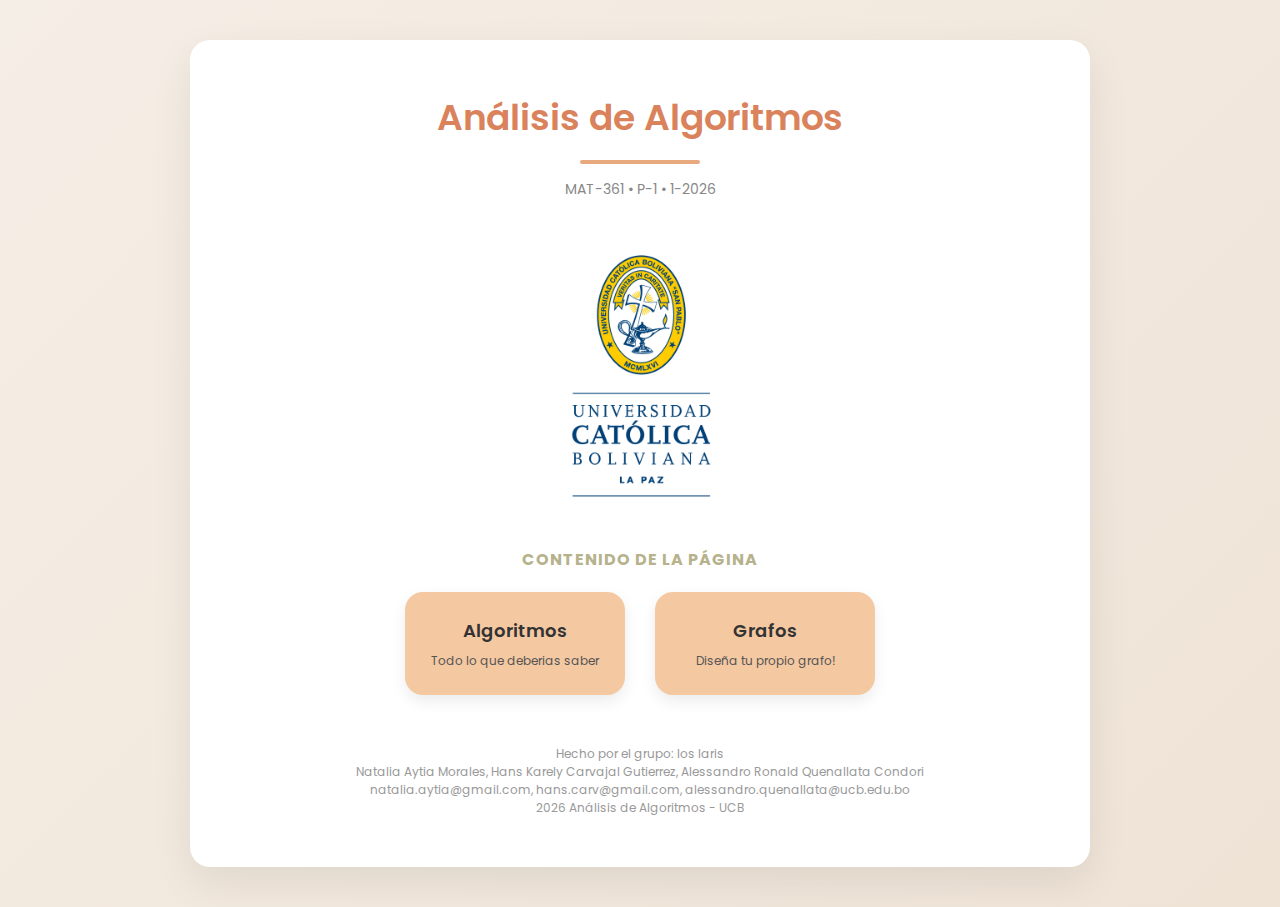
<file: index.html>
<!DOCTYPE html>
<html lang="es">

<head>
    <meta charset="UTF-8">
    <meta name="viewport" content="width=device-width, initial-scale=1.0">
    <title>Análisis de Algoritmos</title>
    <link href="stylesmenu.css" rel="stylesheet">
    <!-- Fuente moderna -->
    <link href="https://fonts.googleapis.com/css2?family=Poppins:wght@300;400;600&display=swap" rel="stylesheet">

    <meta name="description"
        content="Proyecto de la materia de Analisis de Algoritmos, realizado por los estudiantes Natalia Aytia Morales, Hans Carvajal y Alessandro Quenallata">
    <meta name="keywords"
        content="Analisis de algoritmos, Algortimos, grafos, algoritmo de Jhonson, Ingeniería en Sistemas, UCB, proyecto">
    <meta name="author" content="Natalia Aytia, Hans Carvajal y Alessandro Quenallata">
    <link rel="icon" type="image/png" href="fotos/logo-ucb-cuadrado.png">

    <!-- Open graph meta tags -->
    <meta property="og:title" content="Proyecto de Natalia">
    <meta property="og:image" content="fotos/logo-ucb-cuadrado.png">
    <meta property="og:type" content="website">
    <meta property="og:image" content="fotos/logo-ucb-cuadrado.png">
    <meta property="og:image:alt" content="foto ucb">
</head>

<body>

    <section id="intro">

        <div class="titulo">
            <h2>Análisis de Algoritmos</h2>
            <div class="linea"></div>
            <p class="materia">MAT-361 • P-1 • 1-2026</p>
        </div>

        <img src="fotos/logo-ucb-cuadrado.png" alt="logo UCB" class="logo">


        <div class="contenido">
            <h6>Contenido de la página</h6>

            <nav class="menu">

                <a href="algoritmos.html">
                    <span>Algoritmos</span>
                    <small>Todo lo que deberias saber</small>
                </a>

                <a href="grafo.html">
                    <span>Grafos</span>
                    <small>Diseña tu propio grafo!</small>
                </a>
            </nav>
        </div>

        <footer>
            <p>Hecho por el grupo: los laris</p>
            <p>Natalia Aytia Morales, Hans Karely Carvajal Gutierrez, Alessandro Ronald Quenallata Condori</p>
            <p>natalia.aytia@gmail.com, hans.carv@gmail.com, alessandro.quenallata@ucb.edu.bo</p>
            <p>2026 Análisis de Algoritmos - UCB</p>
        </footer>

    </section>

</body>

</html>
</file>
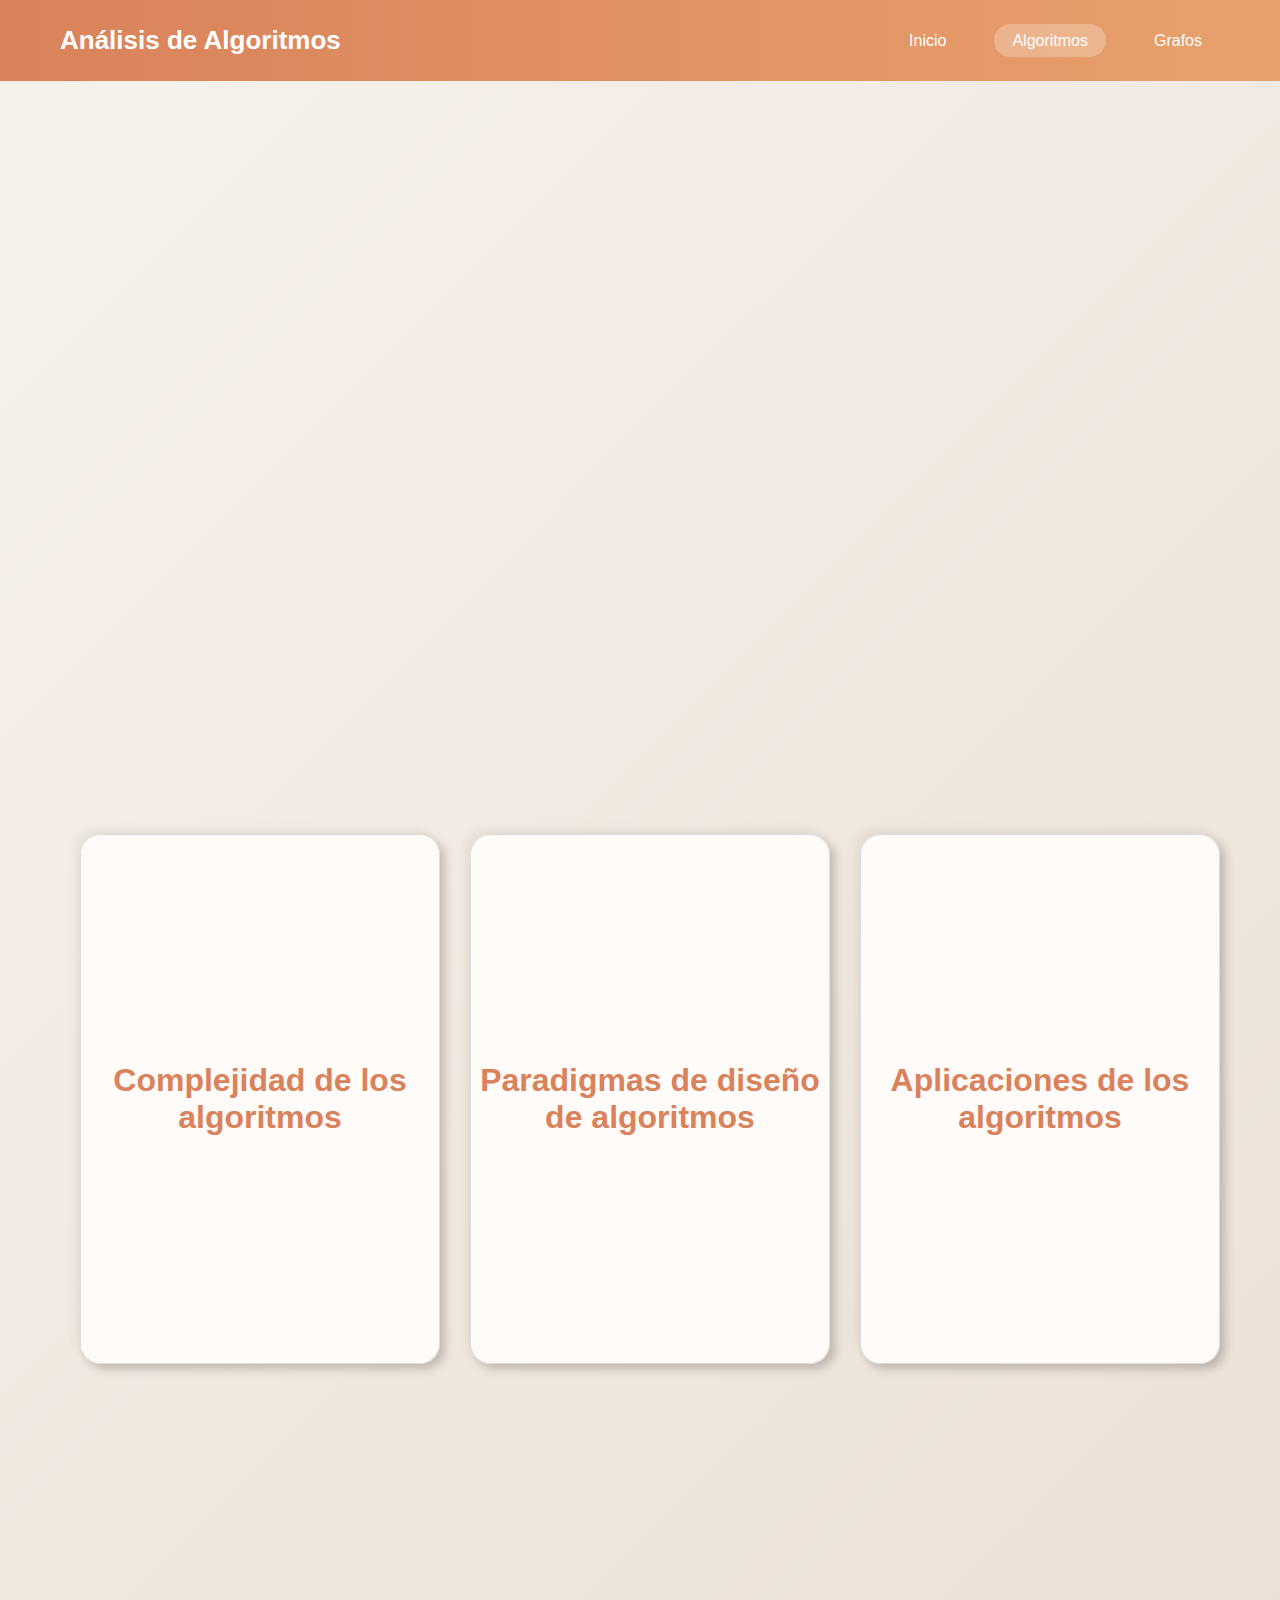
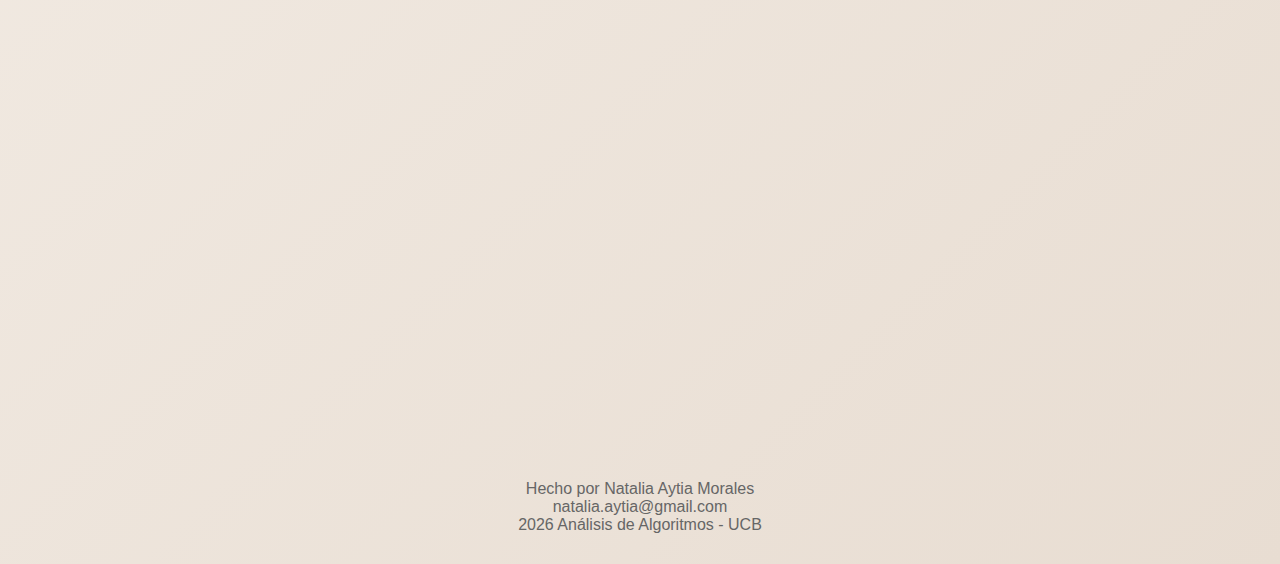
<file: algoritmos.html>
<!DOCTYPE html>
<html lang="en">

<head>
    <meta charset="UTF-8">
    <meta name="viewport" content="width=device-width, initial-scale=1.0">
    <title>Algoritmos</title>
    <link href="stylealgoritmo.css" rel="stylesheet">
    <link rel="icon" type="image/png" href="fotos/logo-ucb-cuadrado.png">
</head>

<body>

    <header class="navbar">
        <h1 class="cabecera-nombre">Análisis de Algoritmos</h1>
        <ul class="nav-links">
            <li><a href="index.html">Inicio</a></li>
            <li><a href="algoritmos.html" class="activo">Algoritmos</a></li>
            <li><a href="grafo.html">Grafos</a></li>
        </ul>
    </header>

    <main class="container">
        <section class="card">
            <details open>
                <summary>Introducción a los algoritmos</summary>

                <div class="contenido-card">
                    <h3>¿Qué es un algoritmo?</h3>
                    <p>
                        Un algoritmo es un conjunto de instrucciones bien definidas, ordenadas y finitas
                        que permiten resolver un problema específico o realizar una tarea determinada.
                        En informática, los algoritmos son la base de todos los programas y sistemas.
                    </p>

                    <p>
                        Desde operaciones matemáticas simples hasta sistemas complejos como redes sociales
                        o inteligencia artificial, todo funciona gracias a algoritmos.
                    </p>

                    <ul>
                        <li>Tiene un inicio y un final.</li>
                        <li>Está compuesto por pasos claros y precisos.</li>
                        <li>Es finito (termina en algún momento).</li>
                        <li>Produce un resultado concreto.</li>
                        <li>Puede representarse en pseudocódigo o diagramas de flujo.</li>
                    </ul>
                </div>

            </details>
        </section>

        <section class="card">
            <details open>
                <summary>Definicion teorica</summary>

                <div class="contenido-card">
                    <p>
                        En teoría de la computación, un algoritmo es un procedimiento formal que transforma
                        una entrada (input) en una salida (output) siguiendo reglas bien definidas
                        y ejecutables por una máquina.
                    </p>

                    <p>
                        Matemáticamente, puede verse como una función que recibe datos iniciales,
                        realiza un proceso lógico y devuelve un resultado. Su eficiencia puede medirse
                        en términos de tiempo y espacio de ejecución.
                    </p>

                    <img src="fotos/algoritmo1.jpg" alt="algoritmo">
                </div>

            </details>
        </section>

        <section class="card">
            <details open>
                <summary>Estructuras basicas</summary>

                <div class="contenido-card">
                    <p>
                        Todo algoritmo está compuesto por estructuras fundamentales que permiten
                        controlar el flujo de ejecución del programa.
                    </p>

                    <ul>
                        <li><strong>Secuencia:</strong> Instrucciones ejecutadas en orden, una tras otra.</li>
                        <li><strong>Selección:</strong> Permite tomar decisiones mediante condiciones (if, else).</li>
                        <li><strong>Repetición:</strong> Permite ejecutar un bloque varias veces (for, while).</li>
                    </ul>

                    <p>
                        Estas estructuras forman la base de cualquier lenguaje de programación moderno.
                    </p>

                    <img src="fotos/algoritmo2.png" alt="estructuras">
                </div>

            </details>
        </section>

        <section class="wrapped">

            <div class="carta">

                <div class="carta-frente">
                    <div class="carta-info">
                        <h3 class="carta-titulo">Complejidad de los algoritmos</h3>
                    </div>
                </div>

                <div class="carta-atras">
                    <div class="carta-contenido">
                        <p>
                            La notación Big-O se utiliza para medir la eficiencia de un algoritmo
                            en función del tamaño de la entrada (n). Describe cómo crece el tiempo
                            o espacio requerido cuando aumenta la cantidad de datos.
                        </p>

                        <ul>
                            <li><strong>O(1):</strong> Tiempo constante, no depende del tamaño de entrada.</li>
                            <li><strong>O(n):</strong> Tiempo lineal, crece proporcionalmente a n.</li>
                            <li><strong>O(log n):</strong> Tiempo logarítmico, crece lentamente (ej. búsqueda binaria).
                            </li>
                            <li><strong>O(n²):</strong> Tiempo cuadrático, común en ciclos anidados.</li>
                        </ul>
                        <p>
                            Analizar la complejidad permite comparar algoritmos y elegir el más eficiente.
                        </p>
                    </div>
                </div>
            </div>
        </section>


        <section class="wrapped">

            <div class="carta">

                <div class="carta-frente">
                    <div class="carta-info">
                        <h3 class="carta-titulo">Paradigmas de diseño de algoritmos</h3>
                    </div>
                </div>

                <div class="carta-atras">
                    <div class="carta-contenido">
                        <p>
                            Los paradigmas son estrategias generales utilizadas para diseñar algoritmos eficientes.
                        </p>

                        <ul>
                            <li><strong>Divide y vencerás:</strong> Divide el problema en partes más pequeñas y combina
                                resultados.
                            </li>
                            <li><strong>Programación dinámica:</strong> Guarda resultados intermedios para evitar
                                cálculos
                                repetidos.</li>
                            <li><strong>Algoritmos voraces (Greedy):</strong> Eligen la mejor opción local esperando una
                                solución
                                global óptima.</li>
                            <li><strong>Backtracking:</strong> Explora posibles soluciones y retrocede si no funcionan.
                            </li>
                        </ul>

                        <p>
                            Estos enfoques permiten resolver problemas complejos de forma estructurada.
                        </p>
                    </div>
                </div>
            </div>
        </section>


        <section class="wrapped">

            <div class="carta">

                <div class="carta-frente">
                    <div class="carta-info">
                        <h3 class="carta-titulo">Aplicaciones de los algoritmos</h3>
                    </div>
                </div>

                <div class="carta-atras">
                    <div class="carta-contenido">
                        <p>
                            Los algoritmos están presentes en prácticamente todas las áreas tecnológicas:
                        </p>

                        <ul>
                            <li>Inteligencia Artificial y Machine Learning.</li>
                            <li>Criptografía y seguridad informática.</li>
                            <li>Redes sociales y motores de búsqueda.</li>
                            <li>Robótica y automatización.</li>
                            <li>Sistemas financieros y bancarios.</li>
                            <li>Desarrollo de software y videojuegos.</li>
                        </ul>

                        <p>
                            Sin algoritmos, los sistemas digitales modernos no podrían funcionar.
                        </p>
                    </div>
                </div>
            </div>
        </section>

        <section class="card">
            <details open>
                <summary>Ejemplos de algoritmos</summary>

                <div class="contenido-card">
                    <p>Algunos ejemplos clásicos utilizados en informática son:</p>
                    <ul>
                        <li><strong>Búsqueda binaria:</strong> Encuentra un elemento en una lista ordenada de forma
                            eficiente.
                        </li>
                        <li><strong>Ordenamiento burbuja:</strong> Método simple de ordenamiento basado en intercambios.
                        </li>
                        <li><strong>Dijkstra:</strong> Encuentra el camino más corto en un grafo.</li>
                        <li><strong>Kruskal:</strong> Encuentra el árbol de expansión mínima.</li>
                    </ul>

                    <p>
                        Estos algoritmos son fundamentales en estructuras de datos y teoría de grafos.
                    </p>
                </div>

            </details>
        </section>

        <section class="card">
            <details open>
                <summary>Videos complementarios</summary>

                <div class="contenido-card">
                    <p>
                        A continuación, algunos recursos audiovisuales para reforzar el aprendizaje
                        sobre análisis y diseño de algoritmos:
                    </p>

                    <div class="video-grid">
                        <iframe src="https://www.youtube.com/embed/f10jKIslSUY" allowfullscreen></iframe>
                        <iframe src="https://www.youtube.com/embed/U3CGMyjzlvM" allowfullscreen></iframe>
                        <iframe src="https://www.youtube.com/embed/RSJrBEhdZxw" allowfullscreen></iframe>
                        <iframe src="https://www.youtube.com/embed/zuCHSKLIibo" allowfullscreen></iframe>
                    </div>
                </div>

            </details>
        </section>

    </main>

    <footer class="footer">
        <p>Hecho por Natalia Aytia Morales</p>
        <p>natalia.aytia@gmail.com</p>
        <p>2026 Análisis de Algoritmos - UCB</p>
    </footer>

</body>

</html>
</file>
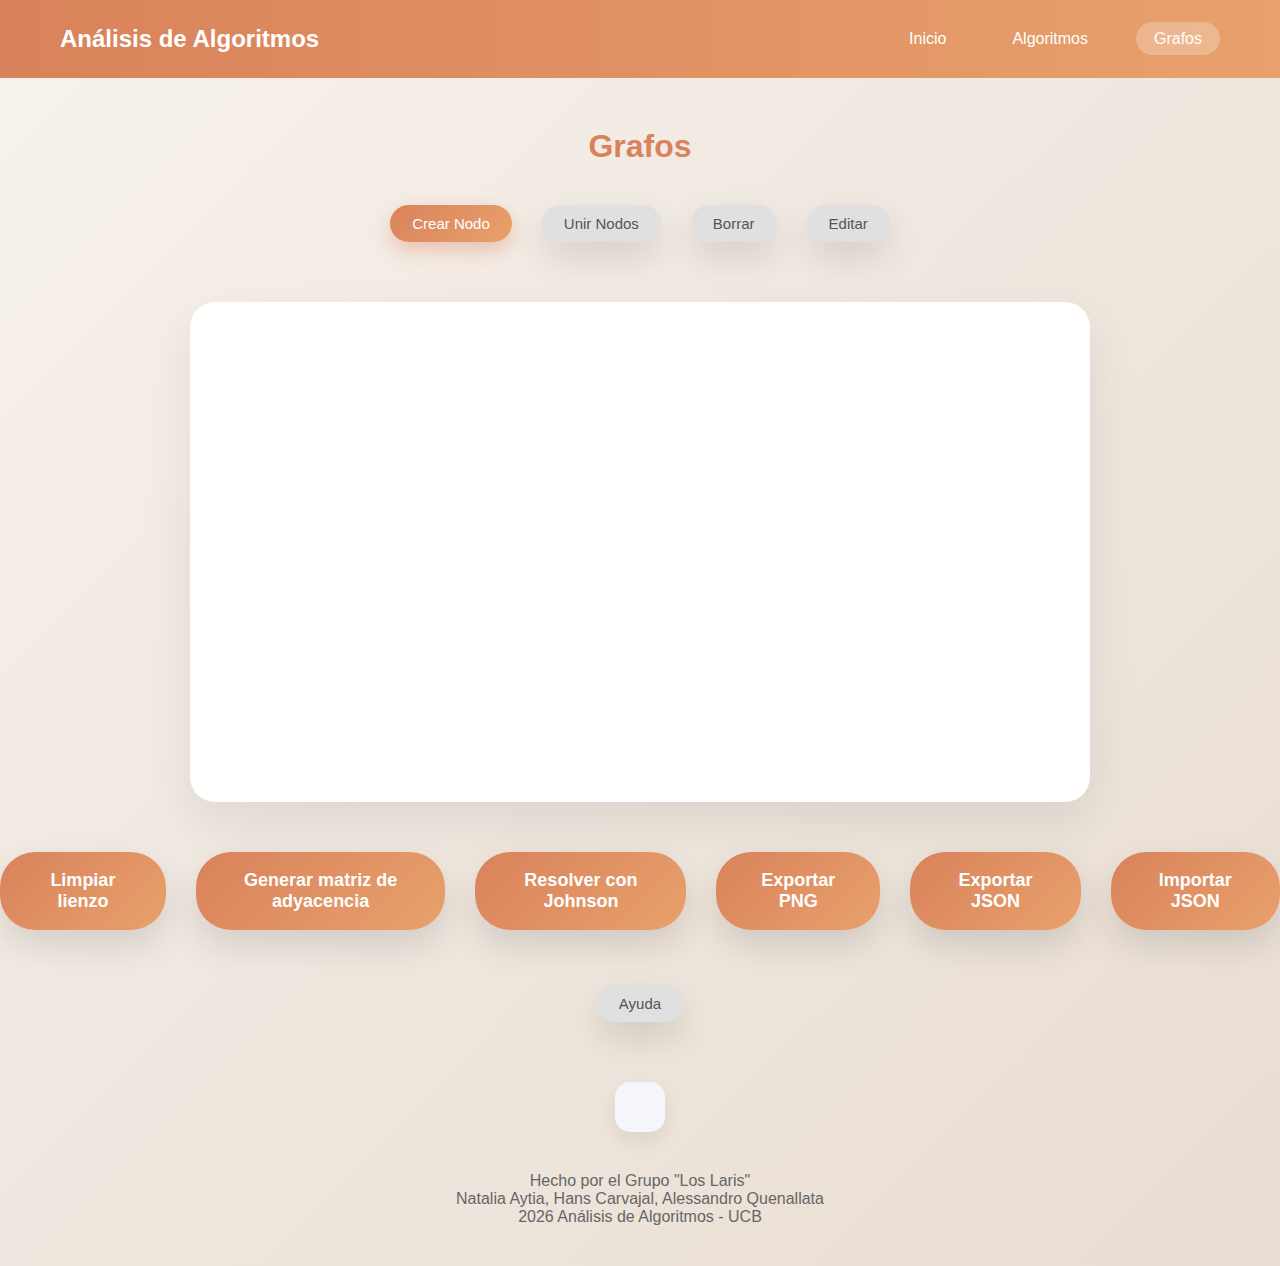
<file: grafo.html>
<!DOCTYPE html>
<html lang="en">

<head>
    <meta charset="UTF-8">
    <meta name="viewport" content="width=device-width, initial-scale=1.0">
    <link href="style.css" rel="stylesheet">
    <title>Grafos</title>
    <link rel="icon" type="image/png" href="fotos/logo-ucb-cuadrado.png">
</head>

<body>
    <header class="navbar">
        <h1 class="cabecera-nombre">Análisis de Algoritmos</h1>
        <ul class="nav-links">
            <li><a href="index.html">Inicio</a></li>
            <li><a href="algoritmos.html">Algoritmos</a></li>
            <li><a href="grafo.html" class="activo">Grafos</a></li>
        </ul>
    </header>


    <h2>Grafos</h2>

    <div class="controls">

        <button class="modo-btn activo" onclick="cambiarModo('nodo', this)">
            Crear Nodo
        </button>

        <button class="modo-btn" onclick="cambiarModo('arista', this)">
            Unir Nodos
        </button>

        <button class="modo-btn" onclick="cambiarModo('borrar', this)">
            Borrar
        </button>

        <button class="modo-btn" onclick="cambiarModo('editar', this)">
            Editar
        </button>

    </div>

    <br>

    <canvas id="canvas" width="900" height="500"></canvas>

    <br>


    <div class="botonesuwu">
        <button onclick="limpiarGrafo()">Limpiar lienzo</button>

        <button onclick="generarMatriz()">Generar matriz de adyacencia</button>
        <button onclick="resolverJohnson()">
            Resolver con Johnson
        </button>
        <button onclick="exportarPNG()">Exportar PNG</button>
        <button onclick="exportarJSON()">Exportar JSON </button>
        <input type="file" id="importarJSON" accept=".json">

        <button onclick="document.getElementById('importarJSON').click()">
            Importar JSON
        </button>
    </div>

    <br>

    <div class="controls2">
        <button class="modo-btn" onclick="abrirHelp()">Ayuda</button>

    </div>

    <div id="matriz-container" style="margin-top:30px;"></div>

    </section>
    <footer>
        <p>Hecho por el Grupo "Los Laris"</p>
        <p>Natalia Aytia, Hans Carvajal, Alessandro Quenallata</p>
        <p>2026 Análisis de Algoritmos - UCB</p>
    </footer>

    <div id="modal" class="modal">
        <div class="modal-content">
            <h3 id="modal-title">Título</h3>

            <input type="text" id="modal-input" placeholder="Escribe aquí...">

            <label id="modal-dirigida" style="display:none; margin-bottom:10px;">
                <input type="checkbox" id="modal-dirigida-check">
                Arista dirigida
            </label>

            <p id="modal-error" class="modal-error"></p>

            <div class="modal-buttons">
                <button class="modal-btn aceptar" onclick="confirmarModal()">Aceptar</button>
                <button class="modal-btn cancelar" onclick="cerrarModal()">Cancelar</button>
            </div>
        </div>
    </div>

    <div id="help-modal" class="modal">
        <div class="modal-content help-content">
            <span class="close" onclick="cerrarHelp()">&times;</span>
            <h2>¿Cómo dibujo mi grafo?</h2>
            <br>
            <div class="help-section">
                <h3>Crear Nodo</h3>
                <p>Selecciona "Crear Nodo" y haz clic en el lienzo para agregar un nuevo nodo.</p>
            </div>

            <br>
            <div class="help-section">
                <h3> Unir Nodos</h3>
                <p>Selecciona "Unir". Haz clic en el nodo origen y luego en el nodo destino. Ingresa el peso y
                    selecciona si es dirigida en el checkbox.</p>
            </div>
            <br>
            <div class="help-section">
                <h3> Editar</h3>
                <p>Selecciona "Editar" y haz clic sobre un nodo o arista para modificar su información (su nombre o su
                    peso).</p>
            </div>
            <br>
            <div class="help-section">
                <h3>Borrar</h3>
                <p>Selecciona "Borrar" y haz clic sobre el elemento que deseas eliminar.</p>
            </div>
            <br>
            <div class="help-section">
                <h3> Limpiar Lienzo</h3>
                <p>Elimina todos los nodos y aristas del grafo.</p>
            </div>
            <br>
            <div class="help-section">
                <h3> Matriz de Adyacencia</h3>
                <p>Genera la matriz con las sumas por fila, columna y los contadores de conexiones.</p>
            </div>
            <br>
            <div class="help-section">
                <h3> Exportar</h3>
                <p>Exporta tu grafo con el nombre que quieras en formato json</p>
            </div>
            <br>
            <div class="help-section">
                <h3>Importar</h3>
                <p>Carga tu archivo json con tu grafo para visualizarlo.</p>
            </div>

        </div>
    </div>


    <script src="script.js"></script>
</body>

</html>
</file>
<file: stylesmenu.css>
html {
    scroll-behavior: smooth;
}

* {
    margin: 0;
    padding: 0;
    box-sizing: border-box;
}

body {
    background: linear-gradient(135deg, #f5eee6, #efe3d6);
    font-family: 'Poppins', sans-serif;
    display: flex;
    justify-content: center;
}

#intro {
    max-width: 900px;
    width: 100%;
    margin: 40px 20px;
    padding: 50px;
    background-color: white;
    border-radius: 20px;
    box-shadow: 0 15px 40px rgba(0, 0, 0, 0.08);
    text-align: center;
    animation: aparecer 0.8s ease-in-out;
}

@keyframes aparecer {
    from {
        opacity: 0;
        transform: translateY(20px);
    }

    to {
        opacity: 1;
        transform: translateY(0);
    }
}

.titulo h2 {
    font-size: 36px;
    color: #d9825b;
    font-weight: 600;
}

.linea {
    width: 120px;
    height: 4px;
    background: #e9a97f;
    margin: 15px auto;
    border-radius: 5px;
}

.materia {
    color: #888;
    font-size: 14px;
    margin-bottom: 30px;
}

.logo {
    width: 250px;
    margin: 20px 0;
}

.contenido h6 {
    font-size: 16px;
    margin-bottom: 20px;
    margin-top: 20px;
    color: #b6b28c;
    text-transform: uppercase;
    letter-spacing: 1px;
}

.menu {
    display: flex;
    justify-content: center;
    gap: 30px;
    flex-wrap: wrap;
}

.menu a {
    width: 220px;
    text-decoration: none;
    background-color: #f4c8a1;
    padding: 25px;
    border-radius: 18px;
    font-weight: 600;
    color: #333;
    transition: 0.3s ease;
    box-shadow: 0 6px 15px rgba(0, 0, 0, 0.08);
}

.menu a span {
    display: block;
    font-size: 18px;
}

.menu a small {
    display: block;
    font-weight: 400;
    font-size: 12px;
    margin-top: 8px;
    color: #555;
}

.menu a:hover {
    background-color: #f0a86b;
    transform: translateY(-6px);
}

footer {
    margin-top: 50px;
    font-size: 12px;
    color: #999;
}

@media (max-width: 768px) {

    #intro {
        padding: 25px;
        margin: 20px 15px;
    }

    .titulo h2 {
        font-size: 26px;
    }

    .logo {
        width: 180px;
    }

    .menu {
        gap: 15px;
    }

    .menu a {
        width: 100%;
        padding: 18px;
    }

    footer {
        margin-top: 30px;
    }
}
</file>
<file: stylealgoritmo.css>
* {
    margin: 0;
    padding: 0;
    box-sizing: border-box;
}

body {
    font-family: 'Segoe UI', sans-serif;
    background: linear-gradient(135deg, #f7f2ec, #e8ddd2);
    color: #333;
    min-height: 100vh;
}

.navbar {
    display: flex;
    justify-content: space-between;
    align-items: center;
    padding: 25px 60px;
    background: linear-gradient(90deg, #d9825b, #e8a16c);
    color: white;
}

.cabecera-nombre {
    font-size: 26px;
    font-weight: 600;
}

.nav-links {
    display: flex;
    list-style: none;
    gap: 30px;
}

.nav-links a {
    text-decoration: none;
    color: white;
    font-weight: 500;
    padding: 8px 18px;
    border-radius: 20px;
    transition: 0.3s;
}

.nav-links a:hover,
.nav-links .activo {
    background-color: rgba(255, 255, 255, 0.25);
}

.container {
    max-width: 1200px;
    margin: 80px auto;
    padding: 0 40px;
    display: grid;
    grid-template-columns: repeat(3, 1fr);
    gap: 30px;
}

.card {
    background: white;
    padding: 35px;
    border-radius: 25px;
    box-shadow: 0 15px 35px rgba(0, 0, 0, 0.06);
    transition: 0.4s ease;
}

.card:hover {
    transform: translateY(-8px);
    box-shadow: 0 25px 60px rgba(0, 0, 0, 0.1);
}

.card summary {
    list-style: none;
    font-size: 20px;
    font-weight: 600;
    color: #d9825b;
    margin-bottom: 15px;
    cursor: default;
}

details summary::marker,
summary::-webkit-details-marker {
    display: none;
}

.contenido-card p {
    margin-bottom: 15px;
    line-height: 1.6;
}

.contenido-card ul {
    padding-left: 18px;
    margin-bottom: 15px;
}

.contenido-card li {
    margin-bottom: 8px;
}

.contenido-card img {
    width: 100%;
    max-height: 220px;
    object-fit: cover;
    border-radius: 18px;
    margin-top: 20px;
    box-shadow: 0 10px 25px rgba(0, 0, 0, 0.08);
}

.video-grid {
    display: grid;
    grid-template-columns: 1fr 1fr;
    gap: 15px;
    margin-top: 20px;
}

.video-grid iframe {
    width: 100%;
    height: 180px;
    border-radius: 15px;
}

.footer {
    text-align: center;
    margin: 60px 0 30px;
    color: #666;
}

@media (max-width: 1000px) {
    .container {
        grid-template-columns: 1fr 1fr;
    }
}

@media (max-width: 700px) {
    .container {
        grid-template-columns: 1fr;
    }

    .navbar {
        flex-direction: column;
        gap: 15px;
    }
}

.card {
    opacity: 0;
    transform: translateY(40px);
    filter: blur(8px);
    animation: aparecer 0.8s ease forwards;
}

.card:nth-child(1) {
    animation-delay: 0.1s;
}

.card:nth-child(2) {
    animation-delay: 0.2s;
}

.card:nth-child(3) {
    animation-delay: 0.3s;
}

.card:nth-child(4) {
    animation-delay: 0.4s;
}

.card:nth-child(5) {
    animation-delay: 0.5s;
}

.card:nth-child(6) {
    animation-delay: 0.6s;
}

.card:nth-child(7) {
    animation-delay: 0.7s;
}

.card:nth-child(8) {
    animation-delay: 0.8s;
}

@keyframes aparecer {
    to {
        opacity: 1;
        transform: translateY(0);
        filter: blur(0);
    }
}

.wrapper {
    perspective: 3000px;
    display: flex;
    justify-content: center;
    align-items: center;
    height: 100vh;
    transition: transform 0.8s ease-in-out;
}

.carta {
    width: 360px;
    height: 530px;
    position: relative;
    transform-style: preserve-3d;
    transition: transform 0.8s ease-in-out;
    cursor: pointer;
    border: 1px solid #ddd;
    box-shadow: 5px 5px 10px rgba(0, 0, 0, 0.2),
        -5px -5px 10px rgba(0, 0, 0, 0.05);
    border-radius: 20px;
}

.carta:hover {
    transform: rotateY(180deg);
}

.carta-frente,
.carta-atras {
    position: absolute;
    width: 100%;
    height: 100%;
    backface-visibility: hidden;
    border-radius: 20px;
}

.carta-frente {
    background-color: #fffbf9;
    display: flex;
    justify-content: center;
    align-items: center;
    text-align: center;
}

.carta-titulo {
    font-size: 2rem;
    font-weight: bold;
    color: #d9825b;
}

.carta-atras {
    background-color: #fffbf9;
    color: rgb(88, 88, 88);
    transform: rotateY(180deg);
    display: flex;
    justify-content: center;
    align-items: center;
    padding: 20px;
}

.carta-contenido {
    text-align: center;
    max-width: 300px;
}

.carta-contenido p {
    font-size: 1rem;
    color: #666;
    margin-bottom: 15px;
}
</file>
<file: style.css>
* {
    margin: 0;
    padding: 0;
    box-sizing: border-box;
}

body {
    font-family: 'Segoe UI', sans-serif;
    background: linear-gradient(135deg, #f7f2ec, #e8ddd2);
    color: #333;
    min-height: 100vh;
    display: flex;
    flex-direction: column;
    align-items: center;
}

.navbar {
    display: flex;
    width: 100%;
    justify-content: space-between;
    align-items: center;
    padding: 25px 60px;
    background: linear-gradient(90deg, #d9825b, #e8a16c);
    color: white;
}

.cabecera-nombre {
    font-size: 24px;
    font-weight: 600;
}

.nav-links {
    display: flex;
    list-style: none;
    gap: 30px;
}

.nav-links a {
    text-decoration: none;
    color: white;
    font-weight: 500;
    padding: 8px 18px;
    border-radius: 20px;
    transition: 0.3s;
}

.nav-links a:hover,
.nav-links .activo {
    background-color: rgba(255, 255, 255, 0.25);
}

h2 {
    text-align: center;
    margin-top: 50px;
    font-size: 32px;
    color: #d9825b;
    animation: fadeUp 0.6s ease-out;
}

#canvas {
    display: block;
    margin: 20px auto;
    border-radius: 25px;
    background: white;
    box-shadow: 0 20px 50px rgba(0, 0, 0, 0.08);
    border: none;
    animation: fadeUp 0.6s ease-out;
}

.controls {
    display: flex;
    justify-content: center;
    align-items: center;
    gap: 30px;
    margin: 15px 0;
    font-weight: 500;
    animation: fadeUp 0.6s ease-out;
}

.controls label {
    font-size: 16px;
    animation: fadeUp 0.6s ease-out;
}

.controls2 {
    display: flex;
    justify-content: center;
    align-items: center;
    gap: 10px;
    margin: 5px 0;
    font-weight: 500;
    animation: fadeUp 0.6s ease-out;
}

.controls2 label {
    font-size: 8px;
    animation: fadeUp 0.6s ease-out;
}

.modo-btn {
    padding: 10px 22px;
    font-size: 15px;
    border-radius: 25px;
    border: none;
    cursor: pointer;
    background: #e0e0e0;
    color: #555;
    font-weight: 500;
    transition: 0.3s ease;
}

.modo-btn.activo {
    background: linear-gradient(135deg, #d9825b, #e8a16c);
    color: white;
    box-shadow: 0 8px 20px rgba(217, 130, 91, 0.4);
}

.modo-btn:hover {
    transform: translateY(-2px);
}

button {
    display: block;
    margin: 25Px auto;
    padding: 18px 45px;
    font-size: 18px;
    border: none;
    border-radius: 35px;
    background: linear-gradient(135deg, #d9825b, #e8a16c);
    color: white;
    font-weight: 600;
    cursor: pointer;
    transition: 0.3s ease;
    box-shadow: 0 15px 35px rgba(0, 0, 0, 0.12);
    animation: fadeUp 0.6s ease-out;
}

button:hover {
    transform: translateY(-3px);
    box-shadow: 0 15px 35px rgba(0, 0, 0, 0.15);
}

.botonesuwu {
    display: flex;
    justify-content: center;
    gap: 30px;
    margin-top: 5px;
    animation: fadeUp 0.6s ease-out;
}

body>label,
body>br {
    display: none;
}

footer {
    text-align: center;
    margin: 40px 0;
    color: #666;
}

.modal {
    position: fixed;
    inset: 0;
    background: rgba(0, 0, 0, 0.45);
    backdrop-filter: blur(5px);
    display: flex;
    justify-content: center;
    align-items: center;
    opacity: 0;
    pointer-events: none;
    transition: opacity 0.3s ease;
    z-index: 1000;
}

.modal.active {
    opacity: 1;
    pointer-events: auto;
}

.modal-content {
    background: #ffffff;
    width: 360px;
    padding: 45px;
    border-radius: 25px;
    text-align: center;
    box-shadow: 0 25px 60px rgba(0, 0, 0, 0.25);
    animation: fadeUp 0.4s ease;
}

.modal-content h3 {
    margin-bottom: 20px;
    color: #d9825b;
    font-size: 22px;
}

.modal-content input {
    width: 100%;
    padding: 12px;
    border-radius: 12px;
    border: 1px solid #ddd;
    margin-bottom: 10px;
    outline: none;
    font-size: 14px;
}

.modal-content input:focus {
    border-color: #d9825b;
}

.modal-error {
    color: #d9534f;
    font-size: 13px;
    min-height: 18px;
    margin-bottom: 15px;
}

.modal-buttons {
    display: flex;
    justify-content: center;
    gap: 20px;
}

.modal-btn {
    all: unset;
    padding: 12px 28px;
    border-radius: 30px;
    font-weight: 600;
    cursor: pointer;
    text-align: center;
    min-width: 110px;
    transition: 0.3s ease;
}

.modal-btn.aceptar {
    background: linear-gradient(135deg, #d9825b, #e8a16c);
    color: white;
}

.modal-btn.aceptar:hover {
    transform: translateY(-2px);
    box-shadow: 0 8px 20px rgba(0, 0, 0, 0.15);
}

.modal-btn.cancelar {
    background: #e0e0e0;
    color: #555;
}

.modal-btn.cancelar:hover {
    background: #d5d5d5;
}

#matriz-container {
    margin-top: 40px;
    padding: 25px;
    background: #f4f6fb;
    border-radius: 15px;
    box-shadow: 0 8px 20px rgba(0, 0, 0, 0.08);
}

#matriz-container table {
    width: 100%;
    border-collapse: collapse;
    font-family: 'Segoe UI', sans-serif;
    background: white;
    border-radius: 10px;
    overflow: hidden;
}

#matriz-container th {
    background: #f2bc9c;
    color: white;
    padding: 10px;
}

#matriz-container td {
    padding: 8px;
    text-align: center;
    border: 1px solid #e3e6f0;
}

.matriz-cell {
    background-color: #ffffff;
}

.suma-cell {
    background-color: #e1e4a0;
    /* azul clarito */
    font-weight: bold;
}

.count-cell {
    background-color: #deecda;
    font-weight: bold;
}


@keyframes fadeUp {
    from {
        opacity: 0;
        transform: translateY(40px);
    }

    to {
        opacity: 1;
        transform: translateY(0);
    }
}

@media (max-width: 768px) {

    .navbar {
        flex-direction: column;
        gap: 15px;
        padding: 20px;
        text-align: center;
    }

    .nav-links {
        flex-direction: column;
        gap: 15px;
    }

    .controls {
        flex-direction: column;
        gap: 15px;
    }

    button {
        width: 90%;
        padding: 15px;
        font-size: 16px;
    }

    .modal-content {
        width: 90%;
        height: 90%;
    }

    #canvas {
        width: 95%;
    }
}

.modal-content {
    max-height: 80vh;
    overflow-y: auto;
}

@media (max-width: 600px) {
    .modal {
        width: 95%;
    }
}

#importarJSON {
    display: none;
}

.importarexportar {
    display: flex;
    gap: 20px;
}
</file>
